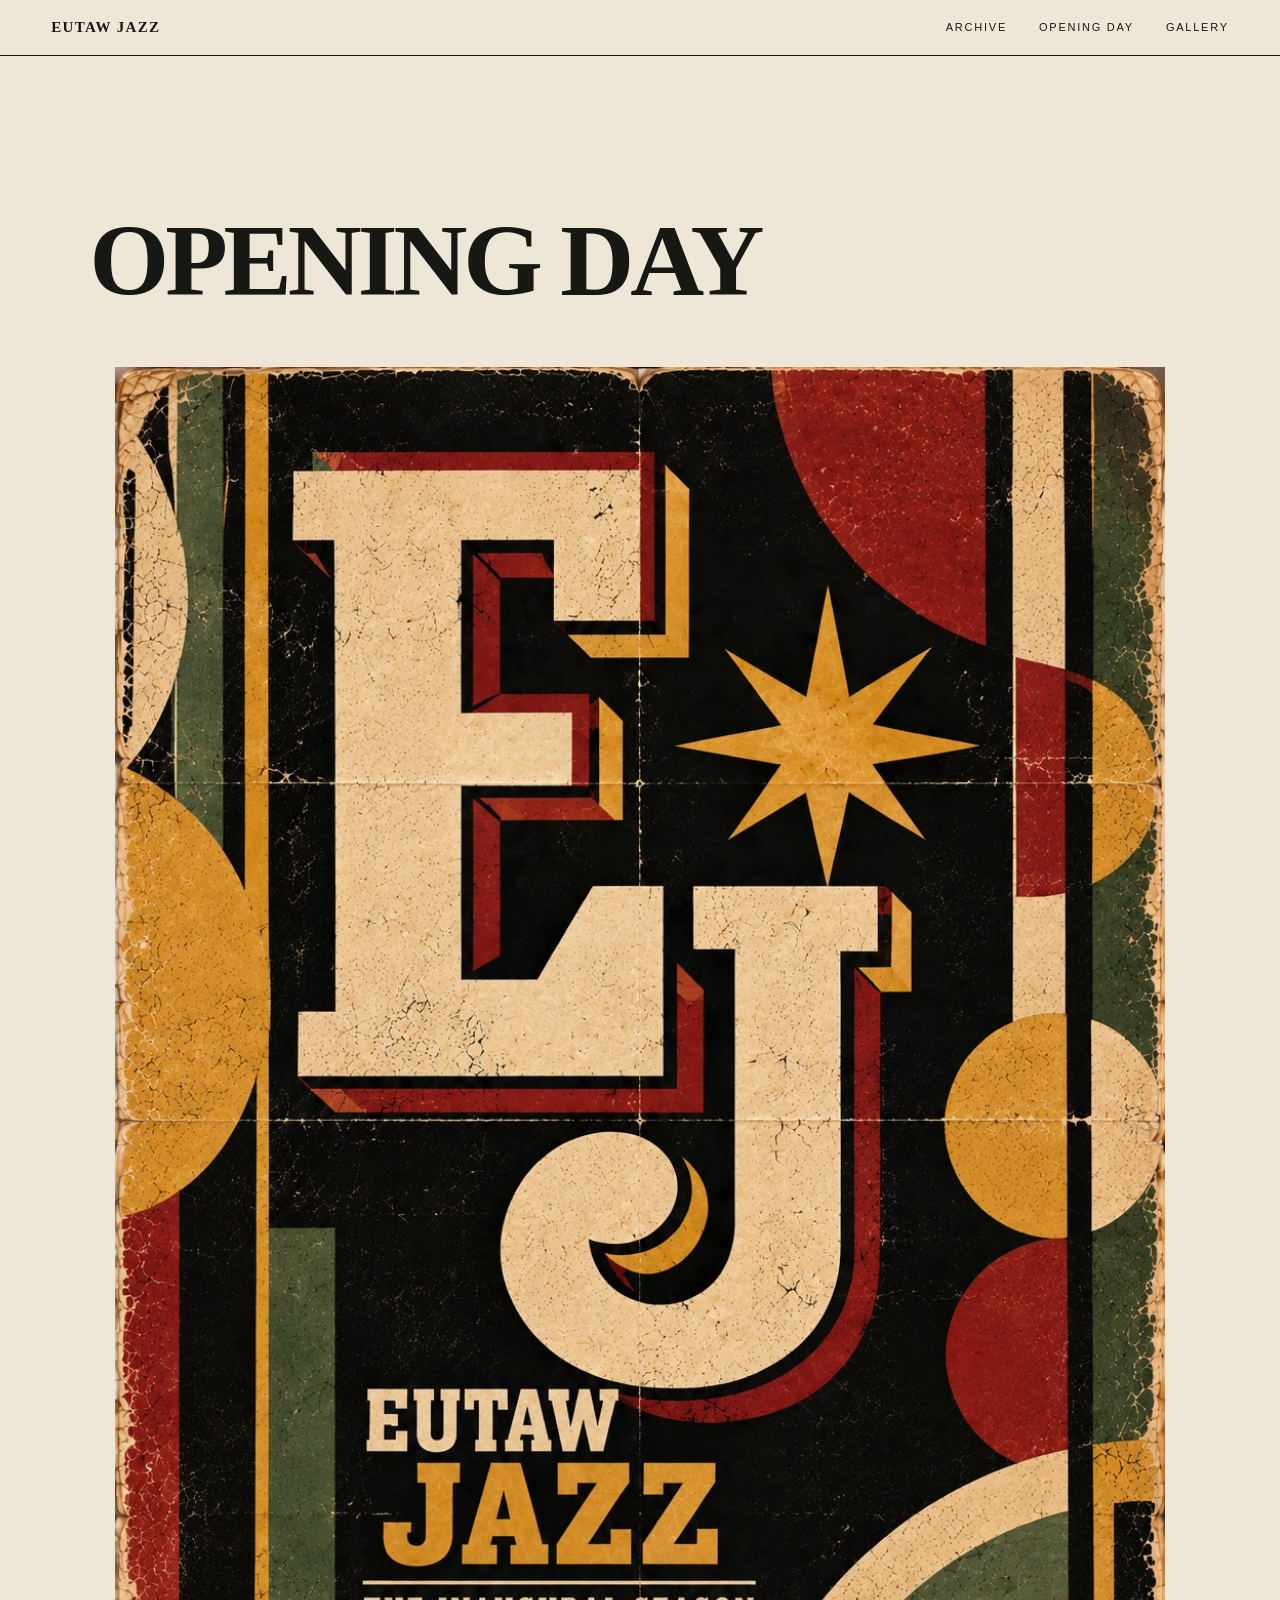
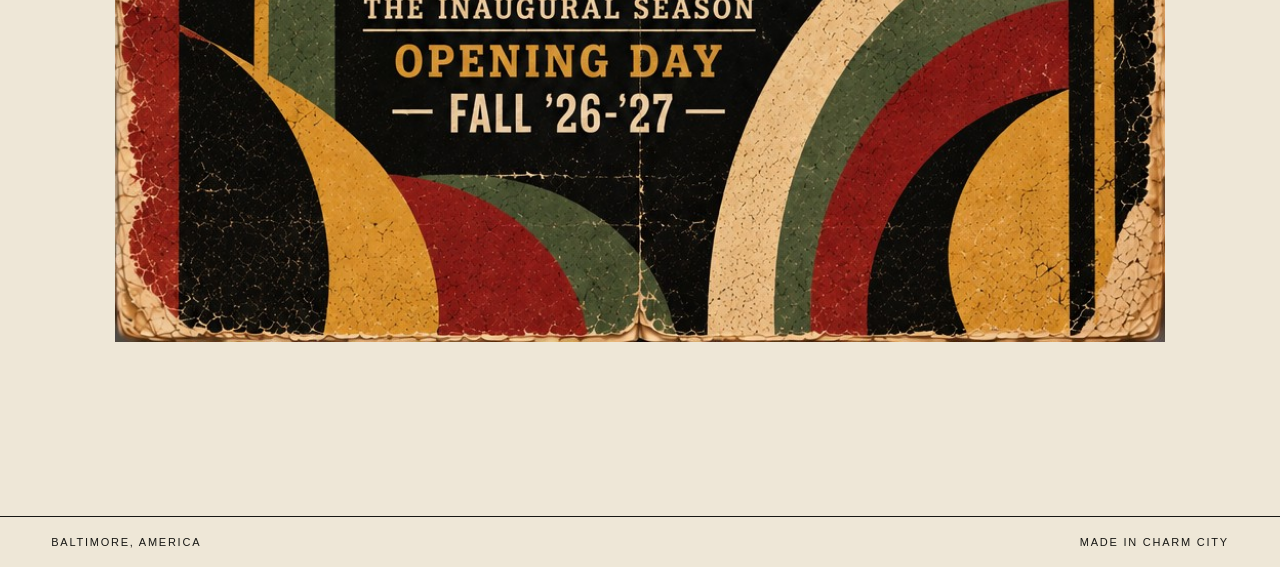
<file: opening-day.html>
<!doctype html><html lang="en"><head><meta charset="utf-8"><meta name="viewport" content="width=device-width,initial-scale=1"><meta name="theme-color" content="#171714"><title>OPENING DAY — Eutaw Jazz</title><link rel="stylesheet" href="styles.css"><style>
.opening-poster{max-width:1050px;margin:55px auto 20px}
.opening-poster img{display:block;width:100%;height:auto}
</style></head><body><header><a class="brand" href="index.html">EUTAW JAZZ</a><nav aria-label="Main"><a href="archive.html">ARCHIVE</a><a href="opening-day.html">OPENING DAY</a><a href="gallery.html">GALLERY</a></nav></header><main class="page">
<h1>OPENING DAY</h1>
<div class="opening-poster">
  <img src="assets/opening-day-poster.png" alt="Eutaw Jazz Opening Day poster">
</div>
</main><footer><span>BALTIMORE, AMERICA</span><span>MADE IN CHARM CITY</span></footer></body></html>
</file>
<file: styles.css>
:root{--ink:#171714;--paper:#eee7d7}*{box-sizing:border-box}html{background:var(--paper)}body{margin:0;min-height:100svh;display:flex;flex-direction:column;color:var(--ink);font-family:Georgia,'Times New Roman',serif}a{color:inherit;text-decoration:none}header{display:flex;justify-content:space-between;align-items:center;gap:24px;padding:19px clamp(18px,4vw,60px);border-bottom:1px solid currentColor}header .brand{font-size:15px;font-weight:700;letter-spacing:.09em;white-space:nowrap}nav{display:flex;flex-wrap:wrap;gap:clamp(12px,2.5vw,36px)}nav a,footer{font:11px/1.5 Arial,Helvetica,sans-serif;letter-spacing:.16em}a:hover,a:focus-visible{text-decoration:underline;text-underline-offset:5px}.home{flex:1;display:flex;justify-content:center;align-items:center;padding:clamp(18px,3vw,48px)}.home img{display:block;width:auto;max-width:100%;max-height:calc(100svh - 165px);object-fit:contain}.page{flex:1;padding:clamp(60px,12vw,170px) clamp(18px,7vw,100px)}h1{font-size:clamp(40px,8vw,108px);line-height:1;letter-spacing:-.04em;margin:0;font-weight:700}footer{padding:17px clamp(18px,4vw,60px);display:flex;justify-content:space-between;gap:20px;border-top:1px solid currentColor}@media(max-width:600px){header{align-items:flex-start;flex-direction:column;gap:17px}nav{gap:22px}.home img{max-height:none;width:100%}footer{font-size:9px;letter-spacing:.08em}}
</file>
